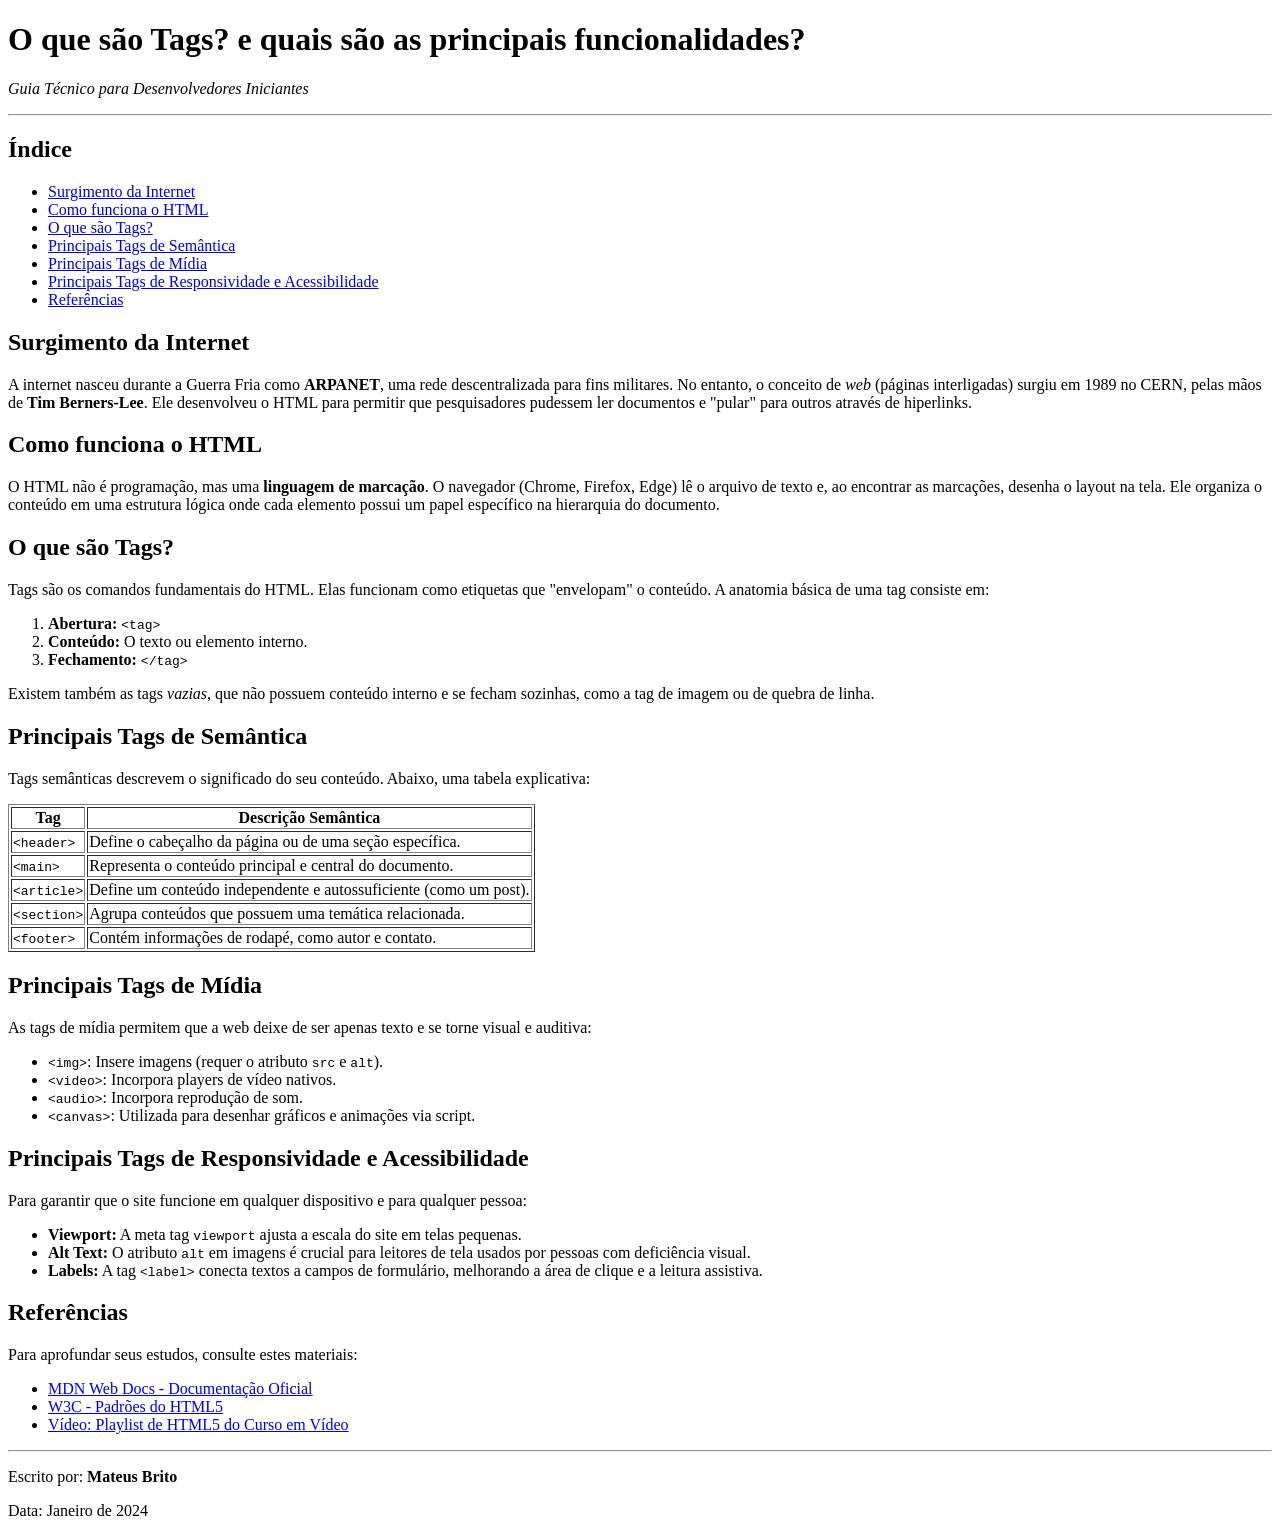
<file: atividade-final.html>
<!DOCTYPE html>
<html lang="pt-br">
<head>
    <meta charset="UTF-8">
    <title>Matéria: O Universo das Tags HTML</title>
</head>
<body>

    <header>
        <h1>O que são Tags? e quais são as principais funcionalidades?</h1>
        <p><em>Guia Técnico para Desenvolvedores Iniciantes</em></p>
    </header>
    
    <hr>

    <nav>
        <h2 id="indice">Índice</h2>
        <ul>
            <li><a href="#surgimento">Surgimento da Internet</a></li>
            <li><a href="#funcionamento">Como funciona o HTML</a></li>
            <li><a href="#o-que-sao">O que são Tags?</a></li>
            <li><a href="#semantica">Principais Tags de Semântica</a></li>
            <li><a href="#midia">Principais Tags de Mídia</a></li>
            <li><a href="#responsividade">Principais Tags de Responsividade e Acessibilidade</a></li>
            <li><a href="#referencias">Referências</a></li>
        </ul>
    </nav>

    <main>
        <article>
            <h2 id="surgimento">Surgimento da Internet</h2>
            <p>A internet nasceu durante a Guerra Fria como <strong>ARPANET</strong>, uma rede descentralizada para fins militares. No entanto, o conceito de <em>web</em> (páginas interligadas) surgiu em 1989 no CERN, pelas mãos de <strong>Tim Berners-Lee</strong>. Ele desenvolveu o HTML para permitir que pesquisadores pudessem ler documentos e "pular" para outros através de hiperlinks.</p>

            <h2 id="funcionamento">Como funciona o HTML</h2>
            <p>O HTML não é programação, mas uma <strong>linguagem de marcação</strong>. O navegador (Chrome, Firefox, Edge) lê o arquivo de texto e, ao encontrar as marcações, desenha o layout na tela. Ele organiza o conteúdo em uma estrutura lógica onde cada elemento possui um papel específico na hierarquia do documento.</p>

            <h2 id="o-que-sao">O que são Tags?</h2>
            <p>Tags são os comandos fundamentais do HTML. Elas funcionam como etiquetas que "envelopam" o conteúdo. A anatomia básica de uma tag consiste em:</p>
            <ol>
                <li><strong>Abertura:</strong> <code>&lt;tag&gt;</code></li>
                <li><strong>Conteúdo:</strong> O texto ou elemento interno.</li>
                <li><strong>Fechamento:</strong> <code>&lt;/tag&gt;</code></li>
            </ol>
            <p>Existem também as tags <em>vazias</em>, que não possuem conteúdo interno e se fecham sozinhas, como a tag de imagem ou de quebra de linha.</p>

            <h2 id="semantica">Principais Tags de Semântica</h2>
            <p>Tags semânticas descrevem o significado do seu conteúdo. Abaixo, uma tabela explicativa:</p>
            <table border="1">
                <thead>
                    <tr>
                        <th>Tag</th>
                        <th>Descrição Semântica</th>
                    </tr>
                </thead>
                <tbody>
                    <tr>
                        <td><code>&lt;header&gt;</code></td>
                        <td>Define o cabeçalho da página ou de uma seção específica.</td>
                    </tr>
                    <tr>
                        <td><code>&lt;main&gt;</code></td>
                        <td>Representa o conteúdo principal e central do documento.</td>
                    </tr>
                    <tr>
                        <td><code>&lt;article&gt;</code></td>
                        <td>Define um conteúdo independente e autossuficiente (como um post).</td>
                    </tr>
                    <tr>
                        <td><code>&lt;section&gt;</code></td>
                        <td>Agrupa conteúdos que possuem uma temática relacionada.</td>
                    </tr>
                    <tr>
                        <td><code>&lt;footer&gt;</code></td>
                        <td>Contém informações de rodapé, como autor e contato.</td>
                    </tr>
                </tbody>
            </table>

            <h2 id="midia">Principais Tags de Mídia</h2>
            <p>As tags de mídia permitem que a web deixe de ser apenas texto e se torne visual e auditiva:</p>
            <ul>
                <li><code>&lt;img&gt;</code>: Insere imagens (requer o atributo <code>src</code> e <code>alt</code>).</li>
                <li><code>&lt;video&gt;</code>: Incorpora players de vídeo nativos.</li>
                <li><code>&lt;audio&gt;</code>: Incorpora reprodução de som.</li>
                <li><code>&lt;canvas&gt;</code>: Utilizada para desenhar gráficos e animações via script.</li>
            </ul>

            <h2 id="responsividade">Principais Tags de Responsividade e Acessibilidade</h2>
            <p>Para garantir que o site funcione em qualquer dispositivo e para qualquer pessoa:</p>
            <ul>
                <li><strong>Viewport:</strong> A meta tag <code>viewport</code> ajusta a escala do site em telas pequenas.</li>
                <li><strong>Alt Text:</strong> O atributo <code>alt</code> em imagens é crucial para leitores de tela usados por pessoas com deficiência visual.</li>
                <li><strong>Labels:</strong> A tag <code>&lt;label&gt;</code> conecta textos a campos de formulário, melhorando a área de clique e a leitura assistiva.</li>
            </ul>

            <h2 id="referencias">Referências</h2>
            <p>Para aprofundar seus estudos, consulte estes materiais:</p>
            <ul>
                <li><a href="https://developer.mozilla.org/pt-BR/docs/Web/HTML" target="_blank">MDN Web Docs - Documentação Oficial</a></li>
                <li><a href="https://www.w3.org/TR/html5/" target="_blank">W3C - Padrões do HTML5</a></li>
                <li><a href="https://www.youtube.com/c/CursoemVideo" target="_blank">Vídeo: Playlist de HTML5 do Curso em Vídeo</a></li>
            </ul>
        </article>
    </main>

    <hr>
    
    <footer>
        <p>Escrito por: <strong>Mateus Brito</strong></p>
        <p>Data: Janeiro de 2024</p>
    </footer>

</body>
</html>
</file>
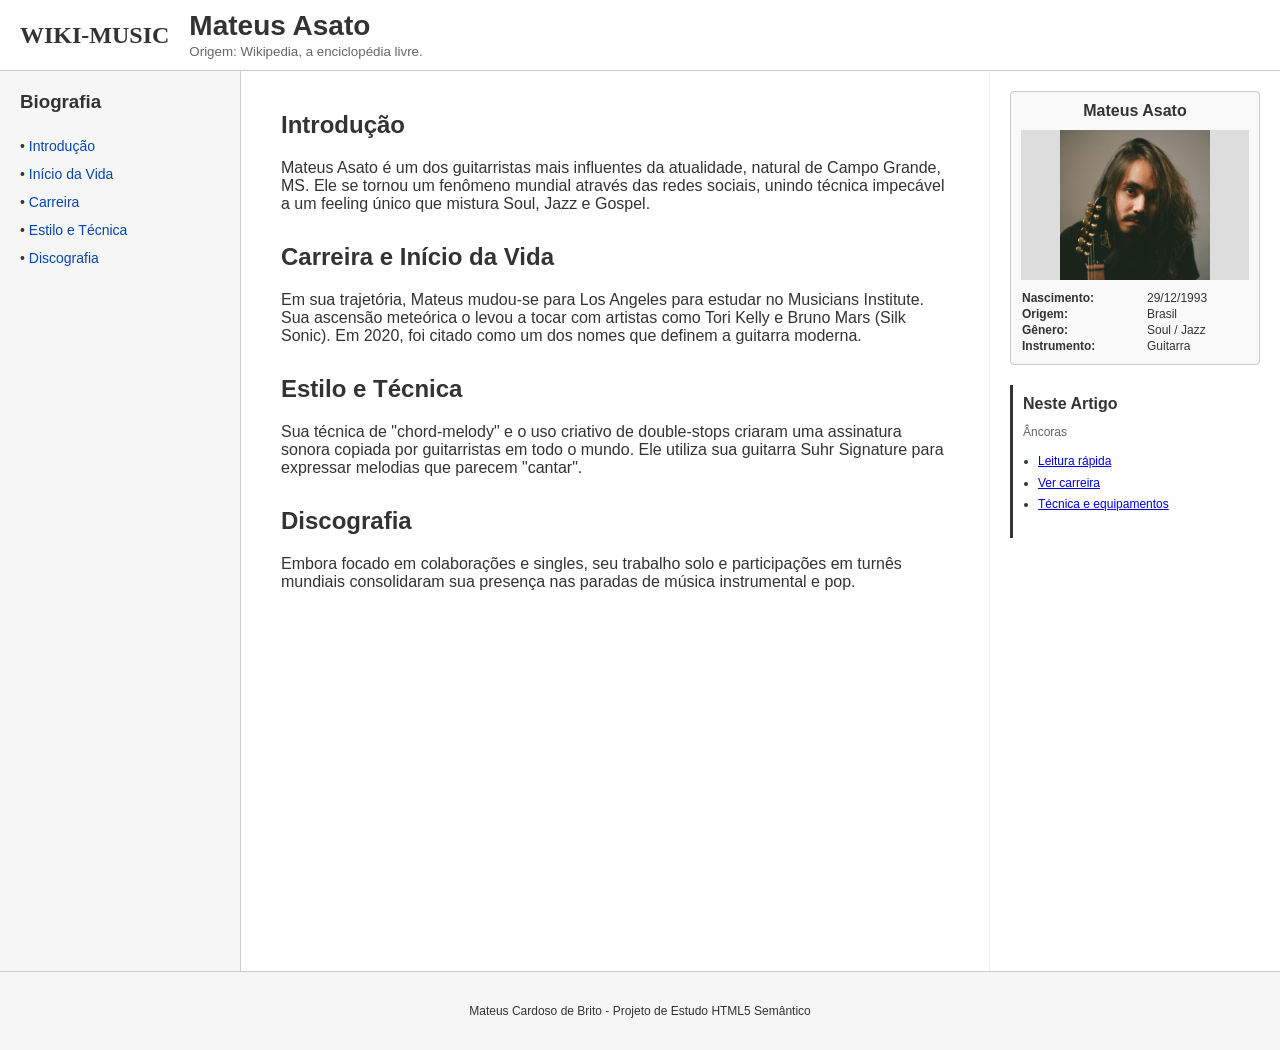
<file: wikimusic-ex-index.html>
<!DOCTYPE html>
<html lang="pt-br">
<head>
    <meta charset="UTF-8">
    <title>Mateus Asato - Wikipédia Moderna</title>
</head>
<body style="font-family: sans-serif; margin: 0; padding: 0; color: #333;">

    <header style="display: flex; align-items: center; padding: 10px 20px; border-bottom: 1px solid #ccc; background-color: #fff;">
        <div style="font-family: serif; font-size: 24px; font-weight: bold; margin-right: 20px;">WIKI-MUSIC</div>
        <div>
            <h1 style="margin: 0; font-size: 28px;">Mateus Asato</h1>
            <small style="color: #666;">Origem: Wikipedia, a enciclopédia livre.</small>
        </div>
    </header>

    <div style="display: flex; min-height: 100vh;">

        <nav style="width: 200px; background-color: #f6f6f6; padding: 20px; border-right: 1px solid #ccc;">
            <h3 style="margin-top: 0;">Biografia</h3>
            <ul style="list-style: none; padding: 0; font-size: 14px; line-height: 2;">
                <li>• <a href="#introducao" style="text-decoration: none; color: #0645ad;">Introdução</a></li>
                <li>• <a href="#inicio" style="text-decoration: none; color: #0645ad;">Início da Vida</a></li>
                <li>• <a href="#carreira" style="text-decoration: none; color: #0645ad;">Carreira</a></li>
                <li>• <a href="#estilo" style="text-decoration: none; color: #0645ad;">Estilo e Técnica</a></li>
                <li>• <a href="#discografia" style="text-decoration: none; color: #0645ad;">Discografia</a></li>
            </ul>
        </nav>

        <main style="flex: 1; padding: 20px 40px; background-color: #fff;">
            
            <section id="introducao">
                <h2>Introdução</h2>
                <p>Mateus Asato é um dos guitarristas mais influentes da atualidade, natural de Campo Grande, MS. Ele se tornou um fenômeno mundial através das redes sociais, unindo técnica impecável a um feeling único que mistura Soul, Jazz e Gospel.</p>
            </section>

            <section id="carreira" style="margin-top: 30px;">
                <h2>Carreira e Início da Vida</h2>
                <p>Em sua trajetória, Mateus mudou-se para Los Angeles para estudar no Musicians Institute. Sua ascensão meteórica o levou a tocar com artistas como Tori Kelly e Bruno Mars (Silk Sonic). Em 2020, foi citado como um dos nomes que definem a guitarra moderna.</p>
            </section>

            <section id="estilo" style="margin-top: 30px;">
                <h2>Estilo e Técnica</h2>
                <p>Sua técnica de "chord-melody" e o uso criativo de double-stops criaram uma assinatura sonora copiada por guitarristas em todo o mundo. Ele utiliza sua guitarra Suhr Signature para expressar melodias que parecem "cantar".</p>
            </section>

            <section id="discografia" style="margin-top: 30px;">
                <h2>Discografia</h2>
                <p>Embora focado em colaborações e singles, seu trabalho solo e participações em turnês mundiais consolidaram sua presença nas paradas de música instrumental e pop.</p>
            </section>
        </main>

        <aside style="width: 250px; padding: 20px; border-left: 1px solid #eee;">
            
            <div style="border: 1px solid #ccc; background-color: #f9f9f9; padding: 10px; margin-bottom: 20px; border-radius: 4px;">
                <h4 style="text-align: center; margin: 0 0 10px 0;">Mateus Asato</h4>
                <div style="width: 100%; height: 150px; background-color: #ddd; margin-bottom: 10px; display: flex; align-items: center; justify-content: center; color: #888;">
                    <img src="imagens/mateus-asato.png" alt="Foto de Mateus Asato" style="max-width: 100%; max-height: 100%;">
                </div>
                <table style="width: 100%; font-size: 12px; border-collapse: collapse;">
                    <tr><td><strong>Nascimento:</strong></td><td>29/12/1993</td></tr>
                    <tr><td><strong>Origem:</strong></td><td>Brasil</td></tr>
                    <tr><td><strong>Gênero:</strong></td><td>Soul / Jazz</td></tr>
                    <tr><td><strong>Instrumento:</strong></td><td>Guitarra</td></tr>
                </table>
            </div>

            <div style="background-color: #fff; padding: 10px; border-left: 3px solid #333;">
                <h4 style="margin: 0;">Neste Artigo</h4>
                <p style="font-size: 12px; color: #666;">Âncoras</p>
                <ul style="font-size: 12px; padding-left: 15px; line-height: 1.8;">
                    <li><a href="#introducao">Leitura rápida</a></li>
                    <li><a href="#carreira">Ver carreira</a></li>
                    <li><a href="#estilo">Técnica e equipamentos</a></li>
                </ul>
            </div>
        </aside>

    </div>

    <footer style="padding: 20px; text-align: center; background-color: #f6f6f6; border-top: 1px solid #ccc; font-size: 12px;">
        <p>Mateus Cardoso de Brito - Projeto de Estudo HTML5 Semântico</p>
    </footer>

</body>
</html>
</file>
